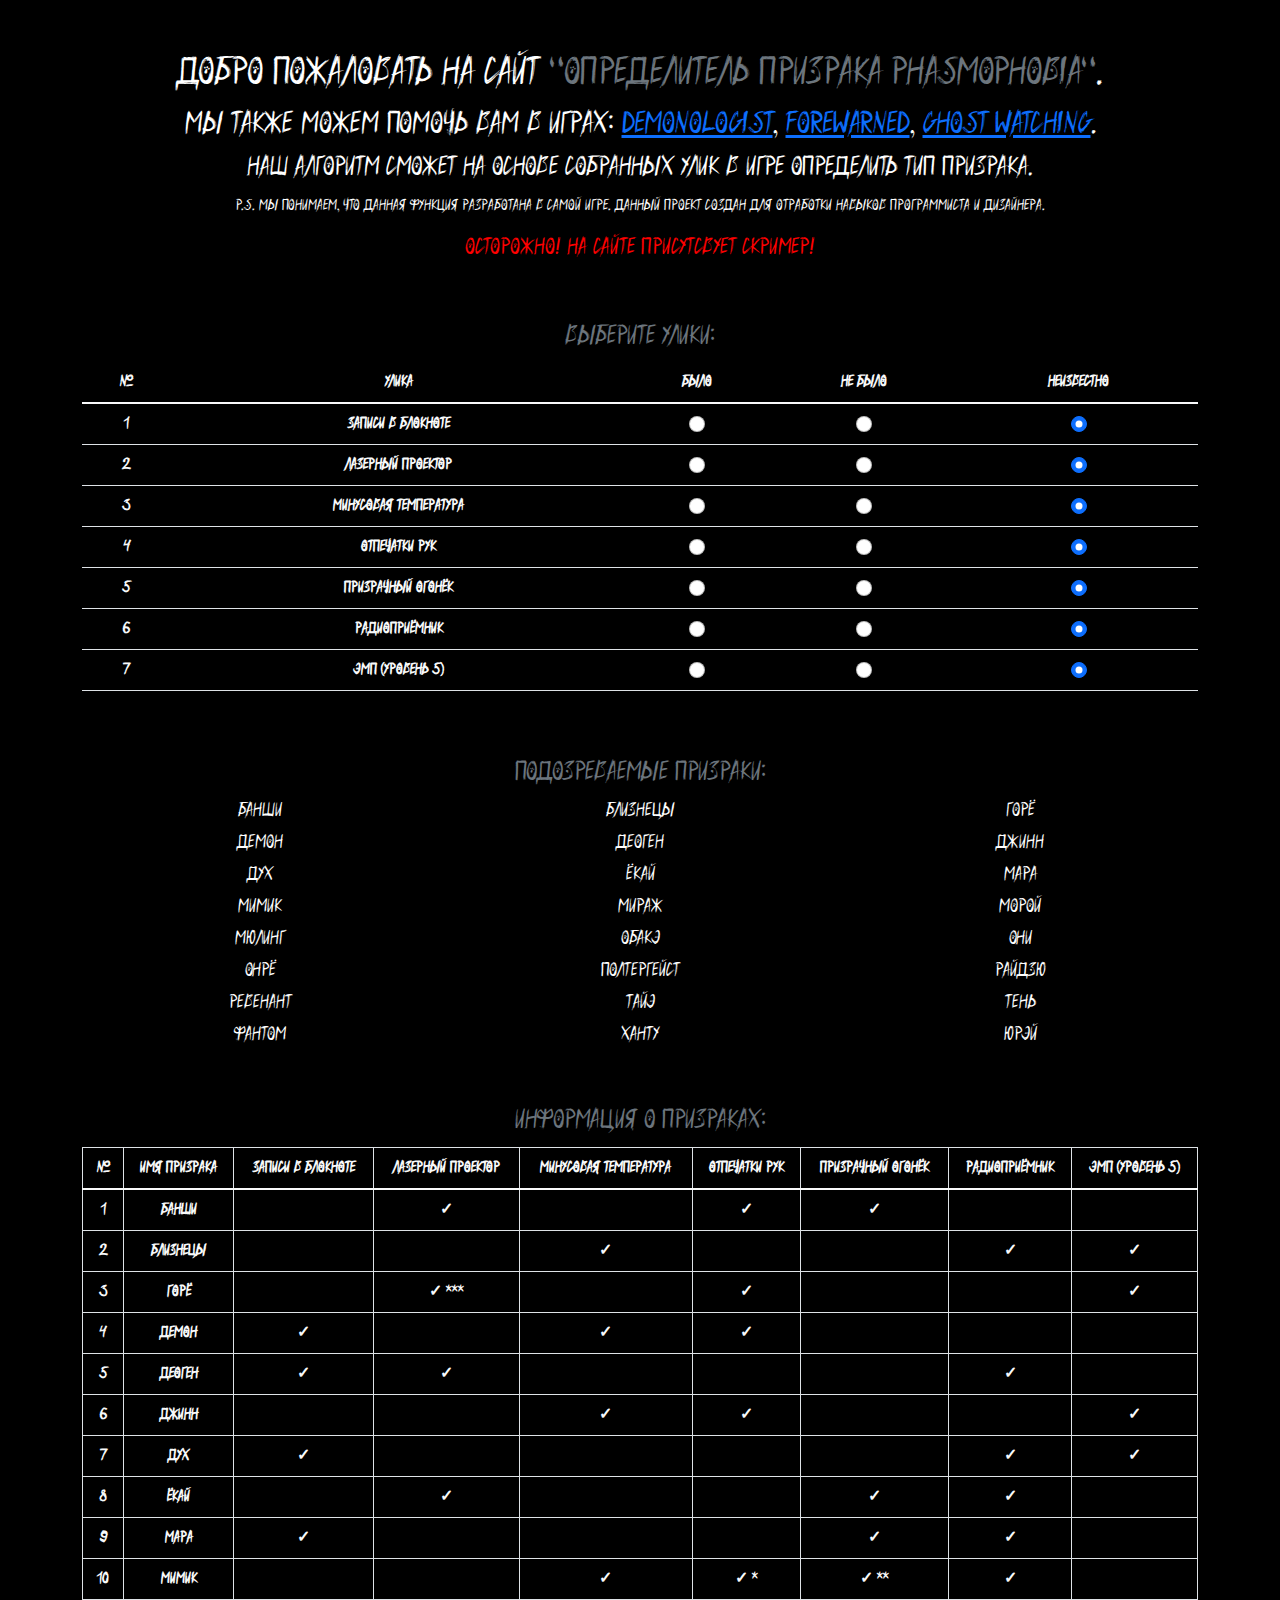
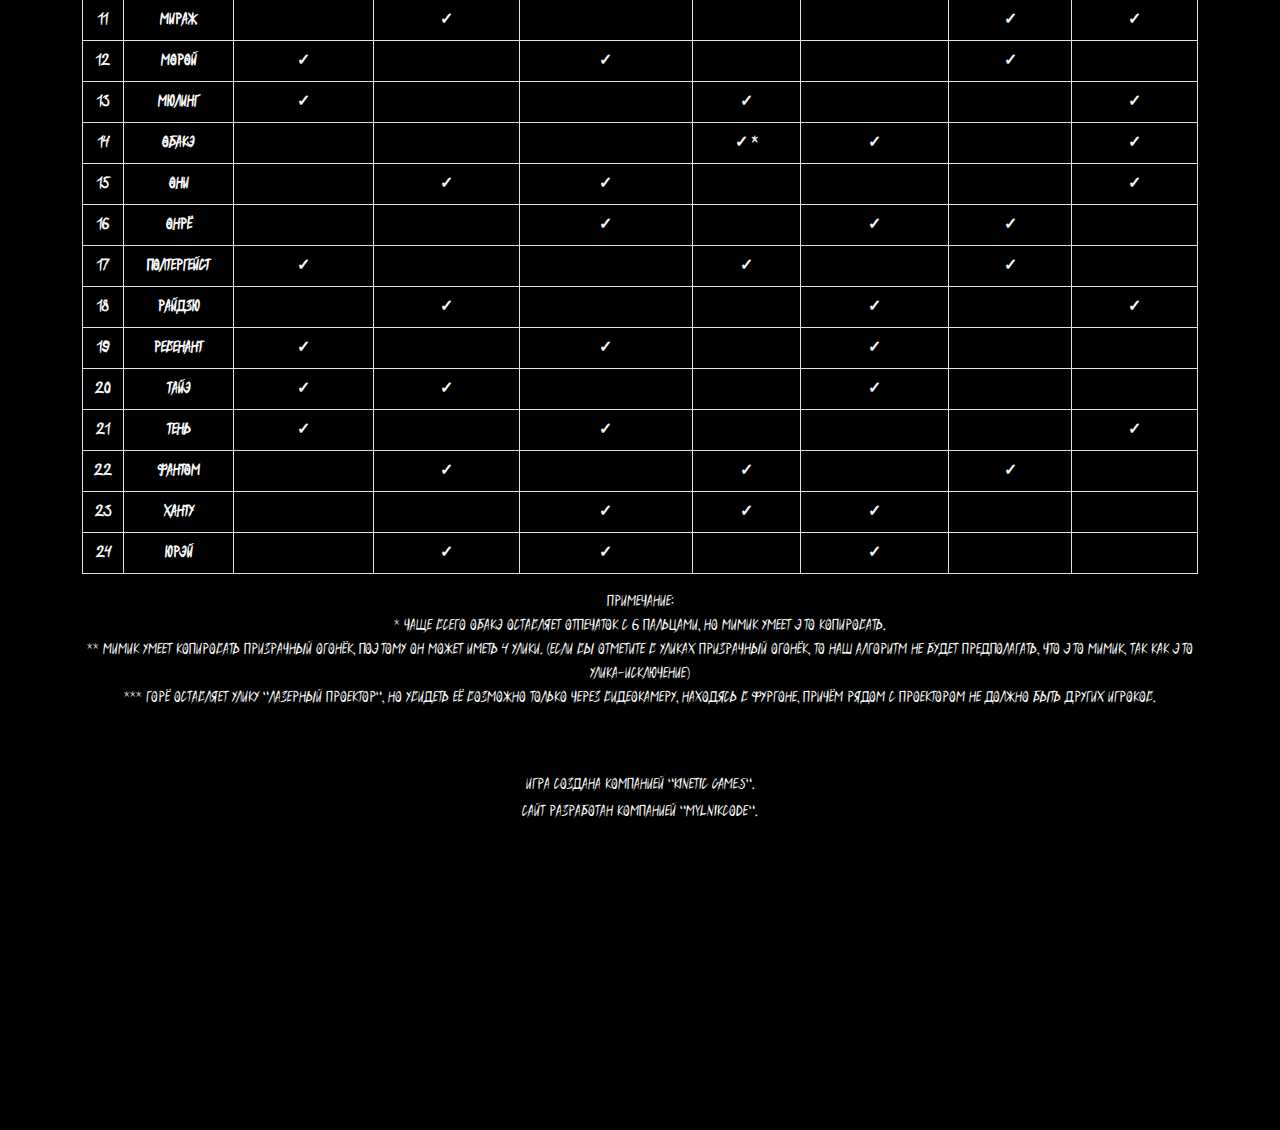
<file: index.html>
<!DOCTYPE html>
<html>

<head>
    <meta charset="UTF-8">
    <meta http-equiv="X-UA-Compatible" content="IE=edge">
    <meta name="viewport" content="width=device-width, initial-scale=1.0">
    <link rel="shortcut icon" href="img/favicon.ico" type="image/x-icon">
    <link rel="stylesheet" href="css/bootstrap.min.css">
    <link rel="stylesheet" href="css/Phasmophobia.css">
    <title>Определитель призрака Phasmophobia</title>
</head>

<body class="text-center">
    <header>
        <div class="container">
            <div class="row">
                <div class="col-12">
                    <h1>Добро пожаловать на сайт <span class="text-secondary">"Определитель призрака
                            Phasmophobia"</span>.</h1>
                    <h2>Мы также можем помочь вам в играх: <a href="Demonologist.html">Demonologist</a>, <a
                            href="Forewarned.html">Forewarned</a>, <a href="Ghost Watching.html">Ghost Watching</a>.
                    </h2>
                    <h3>Наш алгоритм сможет на основе собранных улик в игре определить тип призрака.</h3>
                    <p>P.S. Мы понимаем, что данная функция разработана в самой игре. Данный проект создан для отработки
                        навыков программиста и дизайнера.</p>
                    <h4 style="color: red;">Осторожно! На сайте присутсвует скример!</h4>
                </div>
            </div>
        </div>
    </header>
    <section style="display: none;" id="screamer">
        <div class="container">
            <div class="row">
                <div class="col-12">
                    <img src="img/Скример Phasmophobia.png" alt="Скример">
                    <audio src="img/Скример.mp3" autoplay="autoplay"></audio>
                </div>
            </div>
        </div>
    </section>
    <section>
        <div class="container">
            <div class="row">
                <div class="col-12">
                    <h3 class="text-secondary">Выберите улики:</h3>
                    <table class="table text-light">
                        <thead>
                            <tr>
                                <th scope="col">№</th>
                                <th scope="col">Улика</th>
                                <th scope="col">Было</th>
                                <th scope="col">Не было</th>
                                <th scope="col">Неизвестно</th>
                            </tr>
                        </thead>
                        <tbody>
                            <tr>
                                <th>1</th>
                                <th>Записи в блокноте</th>
                                <td><input class="form-check-input" type="radio" name="Bloknot" id="b_yes"
                                        onchange="Check()"></td>
                                <td><input class="form-check-input" type="radio" name="Bloknot" id="b_no"
                                        onchange="Check()"></td>
                                <td><input class="form-check-input" type="radio" name="Bloknot" id="b"
                                        onchange="Check()" checked></td>
                            </tr>
                            <tr>
                                <th>2</th>
                                <th>Лазерный проектор</th>
                                <td><input class="form-check-input" type="radio" name="Proektor" id="p_yes"
                                        onchange="Check()"></td>
                                <td><input class="form-check-input" type="radio" name="Proektor" id="p_no"
                                        onchange="Check()"></td>
                                <td><input class="form-check-input" type="radio" name="Proektor" id="p"
                                        onchange="Check()" checked></td>
                            </tr>
                            <tr>
                                <th>3</th>
                                <th>Минусовая температура</th>
                                <td><input class="form-check-input" type="radio" name="Temperatura" id="t_yes"
                                        onchange="Check()"></td>
                                <td><input class="form-check-input" type="radio" name="Temperatura" id="t_no"
                                        onchange="Check()"></td>
                                <td><input class="form-check-input" type="radio" name="Temperatura" id="t"
                                        onchange="Check()" checked></td>
                            </tr>
                            <tr>
                                <th>4</th>
                                <th>Отпечатки рук</th>
                                <td><input class="form-check-input" type="radio" name="Otpechatki" id="ot_yes"
                                        onchange="Check()"></td>
                                <td><input class="form-check-input" type="radio" name="Otpechatki" id="ot_no"
                                        onchange="Check()"></td>
                                <td><input class="form-check-input" type="radio" name="Otpechatki" id="ot"
                                        onchange="Check()" checked></td>
                            </tr>
                            <tr>
                                <th>5</th>
                                <th>Призрачный огонёк</th>
                                <td><input class="form-check-input" type="radio" name="Ogonek" id="og_yes"
                                        onchange="Check()"></td>
                                <td><input class="form-check-input" type="radio" name="Ogonek" id="og_no"
                                        onchange="Check()"></td>
                                <td><input class="form-check-input" type="radio" name="Ogonek" id="og"
                                        onchange="Check()" checked></td>
                            </tr>
                            <tr>
                                <th>6</th>
                                <th>Радиоприёмник</th>
                                <td><input class="form-check-input" type="radio" name="Radiopriemnik" id="r_yes"
                                        onchange="Check()"></td>
                                <td><input class="form-check-input" type="radio" name="Radiopriemnik" id="r_no"
                                        onchange="Check()"></td>
                                <td><input class="form-check-input" type="radio" name="Radiopriemnik" id="r"
                                        onchange="Check()" checked></td>
                            </tr>
                            <tr>
                                <th>7</th>
                                <th>ЭМП (уровень 5)</th>
                                <td><input class="form-check-input" type="radio" name="EMP" id="e_yes"
                                        onchange="Check()"></td>
                                <td><input class="form-check-input" type="radio" name="EMP" id="e_no"
                                        onchange="Check()"></td>
                                <td><input class="form-check-input" type="radio" name="EMP" id="e" onchange="Check()"
                                        checked></td>
                            </tr>
                        </tbody>
                    </table>
                </div>
            </div>
        </div>
    </section>
    <section>
        <div class="container">
            <div class="row">
                <div class="col-12">
                    <h3 class="text-secondary">Подозреваемые призраки:</h3>
                </div>
                <div class="col-xl-4 col-md-6 col-sm-12" id="banshy">
                    <h5>Банши</h5>
                </div>
                <div class="col-xl-4 col-md-6 col-sm-12" id="blyznechy">
                    <h5>Близнецы</h5>
                </div>
                <div class="col-xl-4 col-md-6 col-sm-12" id="gore">
                    <h5>Горё</h5>
                </div>
                <div class="col-xl-4 col-md-6 col-sm-12" id="demon">
                    <h5>Демон</h5>
                </div>
                <div class="col-xl-4 col-md-6 col-sm-12" id="deogen">
                    <h5>Деоген</h5>
                </div>
                <div class="col-xl-4 col-md-6 col-sm-12" id="dzinn">
                    <h5>Джинн</h5>
                </div>
                <div class="col-xl-4 col-md-6 col-sm-12" id="duh">
                    <h5>Дух</h5>
                </div>
                <div class="col-xl-4 col-md-6 col-sm-12" id="ekay">
                    <h5>Ёкай</h5>
                </div>
                <div class="col-xl-4 col-md-6 col-sm-12" id="mara">
                    <h5>Мара</h5>
                </div>
                <div class="col-xl-4 col-md-6 col-sm-12" id="mimik">
                    <h5>Мимик</h5>
                </div>
                <div class="col-xl-4 col-md-6 col-sm-12" id="miraz">
                    <h5>Мираж</h5>
                </div>
                <div class="col-xl-4 col-md-6 col-sm-12" id="moroy">
                    <h5>Морой</h5>
                </div>
                <div class="col-xl-4 col-md-6 col-sm-12" id="mulling">
                    <h5>Мюлинг</h5>
                </div>
                <div class="col-xl-4 col-md-6 col-sm-12" id="obake">
                    <h5>Обакэ</h5>
                </div>
                <div class="col-xl-4 col-md-6 col-sm-12" id="oni">
                    <h5>Они</h5>
                </div>
                <div class="col-xl-4 col-md-6 col-sm-12" id="onre">
                    <h5>Онрё</h5>
                </div>
                <div class="col-xl-4 col-md-6 col-sm-12" id="poltergeist">
                    <h5>Полтергейст</h5>
                </div>
                <div class="col-xl-4 col-md-6 col-sm-12" id="raydzu">
                    <h5>Райдзю</h5>
                </div>
                <div class="col-xl-4 col-md-6 col-sm-12" id="revenant">
                    <h5>Ревенант</h5>
                </div>
                <div class="col-xl-4 col-md-6 col-sm-12" id="taye">
                    <h5>Тайэ</h5>
                </div>
                <div class="col-xl-4 col-md-6 col-sm-12" id="ten">
                    <h5>Тень</h5>
                </div>
                <div class="col-xl-4 col-md-6 col-sm-12" id="fantom">
                    <h5>Фантом</h5>
                </div>
                <div class="col-xl-4 col-md-6 col-sm-12" id="hantu">
                    <h5>Ханту</h5>
                </div>
                <div class="col-xl-4 col-md-6 col-sm-12" id="yurey">
                    <h5>Юрэй</h5>
                </div>
            </div>
        </div>
    </section>
    <section>
        <div class="container">
            <div class="row">
                <div class="col-12">
                    <h3 class="text-secondary">Информация о призраках:</h3>
                    <table class="table table-bordered text-light">
                        <thead>
                            <tr>
                                <th scope="col">№</th>
                                <th scope="col">Имя призрака</th>
                                <th scope="col">Записи в блокноте</th>
                                <th scope="col">Лазерный проектор</th>
                                <th scope="col">Минусовая температура</th>
                                <th scope="col">Отпечатки рук</th>
                                <th scope="col">Призрачный огонёк</th>
                                <th scope="col">Радиоприёмник</th>
                                <th scope="col">ЭМП (уровень 5)</th>
                            </tr>
                        </thead>
                        <tbody>
                            <tr>
                                <th>1</th>
                                <th>Банши</th>
                                <th></th>
                                <th>✓</th>
                                <th></th>
                                <th>✓</th>
                                <th>✓</th>
                                <th></th>
                                <th></th>
                            </tr>
                            <tr>
                                <th>2</th>
                                <th>Близнецы</th>
                                <th></th>
                                <th></th>
                                <th>✓</th>
                                <th></th>
                                <th></th>
                                <th>✓</th>
                                <th>✓</th>
                            </tr>
                            <tr>
                                <th>3</th>
                                <th>Горё</th>
                                <th></th>
                                <th>✓ ***</th>
                                <th></th>
                                <th>✓</th>
                                <th></th>
                                <th></th>
                                <th>✓</th>
                            </tr>
                            <tr>
                                <th>4</th>
                                <th>Демон</th>
                                <th>✓</th>
                                <th></th>
                                <th>✓</th>
                                <th>✓</th>
                                <th></th>
                                <th></th>
                                <th></th>
                            </tr>
                            <tr>
                                <th>5</th>
                                <th>Деоген</th>
                                <th>✓</th>
                                <th>✓</th>
                                <th></th>
                                <th></th>
                                <th></th>
                                <th>✓</th>
                                <th></th>
                            </tr>
                            <tr>
                                <th>6</th>
                                <th>Джинн</th>
                                <th></th>
                                <th></th>
                                <th>✓</th>
                                <th>✓</th>
                                <th></th>
                                <th></th>
                                <th>✓</th>
                            </tr>
                            <tr>
                                <th>7</th>
                                <th>Дух</th>
                                <th>✓</th>
                                <th></th>
                                <th></th>
                                <th></th>
                                <th></th>
                                <th>✓</th>
                                <th>✓</th>
                            </tr>
                            <tr>
                                <th>8</th>
                                <th>Ёкай</th>
                                <th></th>
                                <th>✓</th>
                                <th></th>
                                <th></th>
                                <th>✓</th>
                                <th>✓</th>
                                <th></th>
                            </tr>
                            <tr>
                                <th>9</th>
                                <th>Мара</th>
                                <th>✓</th>
                                <th></th>
                                <th></th>
                                <th></th>
                                <th>✓</th>
                                <th>✓</th>
                                <th></th>
                            </tr>
                            <tr>
                                <th>10</th>
                                <th>Мимик</th>
                                <th></th>
                                <th></th>
                                <th>✓</th>
                                <th>✓ *</th>
                                <th>✓ **</th>
                                <th>✓</th>
                                <th></th>
                            </tr>
                            <tr>
                                <th>11</th>
                                <th>Мираж</th>
                                <th></th>
                                <th>✓</th>
                                <th></th>
                                <th></th>
                                <th></th>
                                <th>✓</th>
                                <th>✓</th>
                            </tr>
                            <tr>
                                <th>12</th>
                                <th>Морой</th>
                                <th>✓</th>
                                <th></th>
                                <th>✓</th>
                                <th></th>
                                <th></th>
                                <th>✓</th>
                                <th></th>
                            </tr>
                            <tr>
                                <th>13</th>
                                <th>Мюлинг</th>
                                <th>✓</th>
                                <th></th>
                                <th></th>
                                <th>✓</th>
                                <th></th>
                                <th></th>
                                <th>✓</th>
                            </tr>
                            <tr>
                                <th>14</th>
                                <th>Обакэ</th>
                                <th></th>
                                <th></th>
                                <th></th>
                                <th>✓ *</th>
                                <th>✓</th>
                                <th></th>
                                <th>✓</th>
                            </tr>
                            <tr>
                                <th>15</th>
                                <th>Они</th>
                                <th></th>
                                <th>✓</th>
                                <th>✓</th>
                                <th></th>
                                <th></th>
                                <th></th>
                                <th>✓</th>
                            </tr>
                            <tr>
                                <th>16</th>
                                <th>Онрё</th>
                                <th></th>
                                <th></th>
                                <th>✓</th>
                                <th></th>
                                <th>✓</th>
                                <th>✓</th>
                                <th></th>
                            </tr>
                            <tr>
                                <th>17</th>
                                <th>Полтергейст</th>
                                <th>✓</th>
                                <th></th>
                                <th></th>
                                <th>✓</th>
                                <th></th>
                                <th>✓</th>
                                <th></th>
                            </tr>
                            <tr>
                                <th>18</th>
                                <th>Райдзю</th>
                                <th></th>
                                <th>✓</th>
                                <th></th>
                                <th></th>
                                <th>✓</th>
                                <th></th>
                                <th>✓</th>
                            </tr>
                            <tr>
                                <th>19</th>
                                <th>Ревенант</th>
                                <th>✓</th>
                                <th></th>
                                <th>✓</th>
                                <th></th>
                                <th>✓</th>
                                <th></th>
                                <th></th>
                            </tr>
                            <tr>
                                <th>20</th>
                                <th>Тайэ</th>
                                <th>✓</th>
                                <th>✓</th>
                                <th></th>
                                <th></th>
                                <th>✓</th>
                                <th></th>
                                <th></th>
                            </tr>
                            <tr>
                                <th>21</th>
                                <th>Тень</th>
                                <th>✓</th>
                                <th></th>
                                <th>✓</th>
                                <th></th>
                                <th></th>
                                <th></th>
                                <th>✓</th>
                            </tr>
                            <tr>
                                <th>22</th>
                                <th>Фантом</th>
                                <th></th>
                                <th>✓</th>
                                <th></th>
                                <th>✓</th>
                                <th></th>
                                <th>✓</th>
                                <th></th>
                            </tr>
                            <tr>
                                <th>23</th>
                                <th>Ханту</th>
                                <th></th>
                                <th></th>
                                <th>✓</th>
                                <th>✓</th>
                                <th>✓</th>
                                <th></th>
                                <th></th>
                            </tr>
                            <tr>
                                <th>24</th>
                                <th>Юрэй</th>
                                <th></th>
                                <th>✓</th>
                                <th>✓</th>
                                <th></th>
                                <th>✓</th>
                                <th></th>
                                <th></th>
                            </tr>
                        </tbody>
                    </table>
                    <p>Примечание:<br>
                        * Чаще всего Обакэ оставляет отпечаток с 6 пальцами, но Мимик умеет это
                        копировать.<br>
                        ** Мимик умеет копировать призрачный огонёк, поэтому он может иметь 4
                        улики. (Если вы отметите в уликах призрачный огонёк, то наш алгоритм НЕ будет предполагать, что
                        это Мимик, так как это улика-исключение)<br>
                        *** Горё оставляет улику "Лазерный проектор", но увидеть её возможно только через
                        видеокамеру, находясь в фургоне, причём рядом с проектором не должно быть других игроков.</p>
                </div>
            </div>
        </div>
    </section>
    <footer>
        <div class="container">
            <div class="row">
                <div class="col-12">
                    <h6>Игра создана компанией "Kinetic Games".</h6>
                    <h6>Сайт разработан компанией "MylnikCode".</h6>
                </div>
            </div>
        </div>
    </footer>
    <script src="js/Phasmophobia.js"></script>
    <script>
        onscroll = function () {
            if (window.scrollY + 1 >= document.documentElement.scrollHeight - document.documentElement.clientHeight) {
                document.getElementById("screamer").style.display = "block"
                window.scrollTo(0, 0);
                var audio = new Audio()
                audio.src = 'img/Скример.mp3'
                audio.autoplay = true
                setTimeout(() => document.getElementById("screamer").style.display = "none", 1500);
            }
        };

    </script>
</body>

</html>
</file>
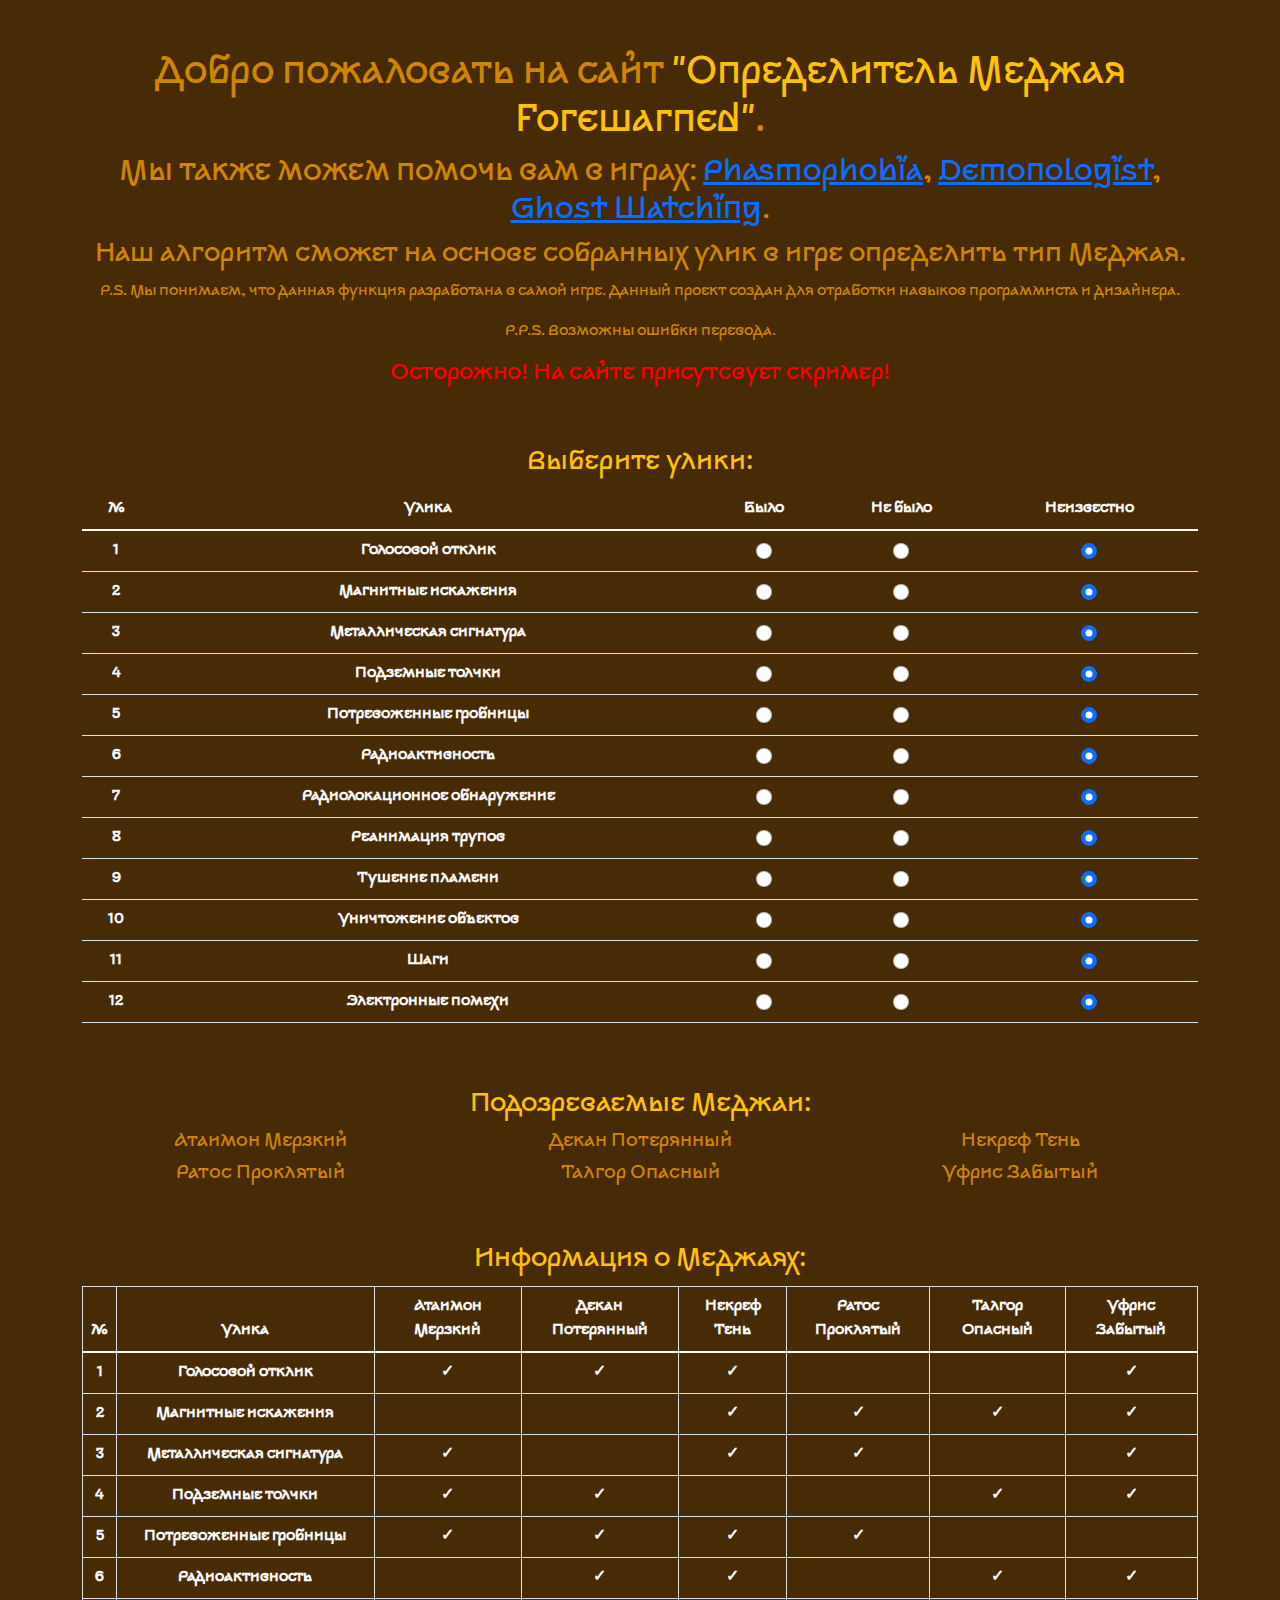
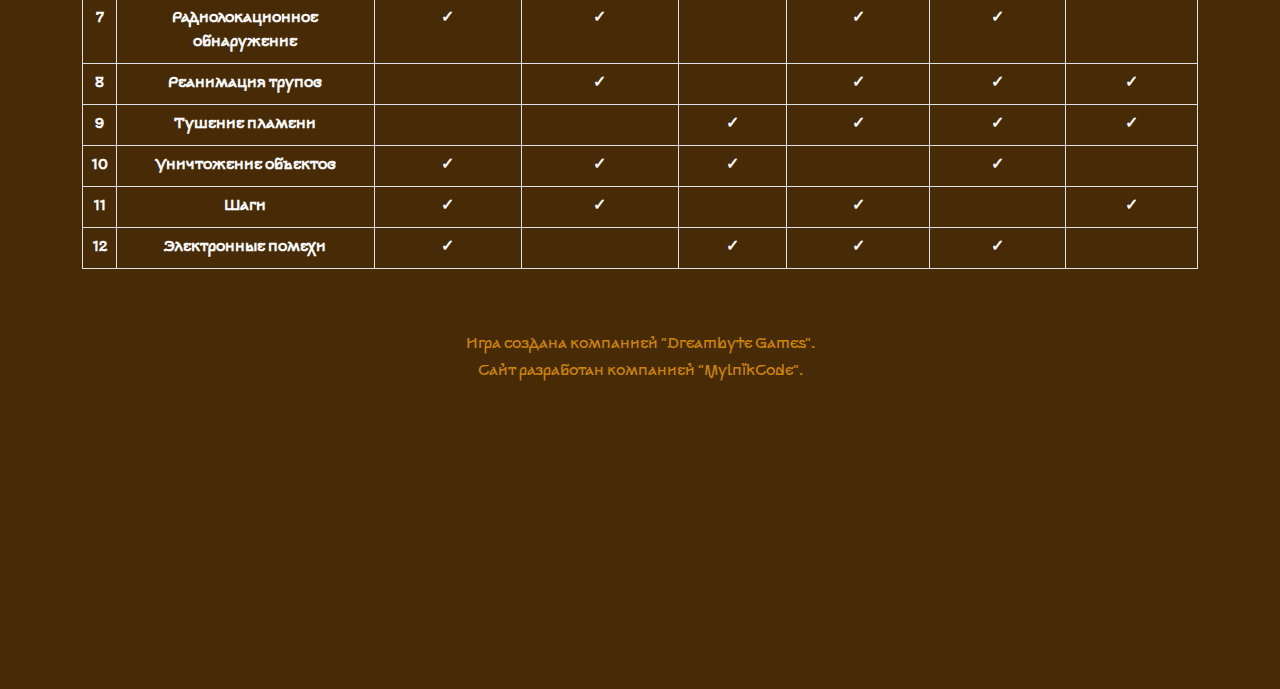
<file: Forewarned.html>
<!DOCTYPE html>
<html>

<head>
    <meta charset="UTF-8">
    <meta http-equiv="X-UA-Compatible" content="IE=edge">
    <meta name="viewport" content="width=device-width, initial-scale=1.0">
    <link rel="shortcut icon" href="img/favicon.ico" type="image/x-icon">
    <link rel="stylesheet" href="css/bootstrap.min.css">
    <link rel="stylesheet" href="css/Forewarned.css">
    <title>Определитель Меджая Forewarned</title>
</head>

<body class="text-center">
    <header>
        <div class="container">
            <div class="row">
                <div class="col-12">
                    <h1>Добро пожаловать на сайт <span class="text-warning">"Определитель Меджая
                            Forewarned"</span>.</h1>
                    <h2>Мы также можем помочь вам в играх: <a href="index.html">Phasmophobia</a>, <a
                            href="Demonologist.html">Demonologist</a>, <a href="Ghost Watching.html">Ghost Watching</a>.
                    </h2>
                    <h3>Наш алгоритм сможет на основе собранных улик в игре определить тип Меджая.</h3>
                    <p>P.S. Мы понимаем, что данная функция разработана в самой игре. Данный проект создан для отработки
                        навыков программиста и дизайнера.</p>
                    <p>P.P.S. Возможны ошибки перевода.</p>
                    <h4 style="color: red;">Осторожно! На сайте присутсвует скример!</h4>
                </div>
            </div>
        </div>
    </header>
    <section style="display: none;" id="screamer">
        <div class="container">
            <div class="row">
                <div class="col-12">
                    <img src="img/Скример Forewarned.png" alt="Скример">
                    <audio src="img/Скример.mp3" autoplay="autoplay"></audio>
                </div>
            </div>
        </div>
    </section>
    <section>
        <div class="container">
            <div class="row">
                <div class="col-12">
                    <h3 class="text-warning">Выберите улики:</h3>
                    <table class="table text-light">
                        <thead>
                            <tr>
                                <th scope="col">№</th>
                                <th scope="col">Улика</th>
                                <th scope="col">Было</th>
                                <th scope="col">Не было</th>
                                <th scope="col">Неизвестно</th>
                            </tr>
                        </thead>
                        <tbody>
                            <tr>
                                <th>1</th>
                                <th>Голосовой отклик</th>
                                <td><input class="form-check-input" type="radio" name="Golos" id="go_yes"
                                        onchange="Check()">
                                </td>
                                <td><input class="form-check-input" type="radio" name="Golos" id="go_no"
                                        onchange="Check()">
                                </td>
                                <td><input class="form-check-input" type="radio" name="Golos" id="go" onchange="Check()"
                                        checked></td>
                            </tr>
                            <tr>
                                <th>2</th>
                                <th>Магнитные искажения</th>
                                <td><input class="form-check-input" type="radio" name="Magnit" id="mi_yes"
                                        onchange="Check()">
                                </td>
                                <td><input class="form-check-input" type="radio" name="Magnit" id="mi_no"
                                        onchange="Check()">
                                </td>
                                <td><input class="form-check-input" type="radio" name="Magnit" id="mi"
                                        onchange="Check()" checked></td>
                            </tr>
                            <tr>
                                <th>3</th>
                                <th>Металлическая сигнатура</th>
                                <td><input class="form-check-input" type="radio" name="Metall" id="ms_yes"
                                        onchange="Check()">
                                </td>
                                <td><input class="form-check-input" type="radio" name="Metall" id="ms_no"
                                        onchange="Check()">
                                </td>
                                <td><input class="form-check-input" type="radio" name="Metall" id="ms"
                                        onchange="Check()" checked></td>
                            </tr>
                            <tr>
                                <th>4</th>
                                <th>Подземные толчки</th>
                                <td><input class="form-check-input" type="radio" name="Tolchki" id="pt_yes"
                                        onchange="Check()">
                                </td>
                                <td><input class="form-check-input" type="radio" name="Tolchki" id="pt_no"
                                        onchange="Check()">
                                </td>
                                <td><input class="form-check-input" type="radio" name="Tolchki" id="pt"
                                        onchange="Check()" checked></td>
                            </tr>
                            <tr>
                                <th>5</th>
                                <th>Потревоженные гробницы</th>
                                <td><input class="form-check-input" type="radio" name="Grob" id="pg_yes"
                                        onchange="Check()">
                                </td>
                                <td><input class="form-check-input" type="radio" name="Grob" id="pg_no"
                                        onchange="Check()">
                                </td>
                                <td><input class="form-check-input" type="radio" name="Grob" id="pg" onchange="Check()"
                                        checked></td>
                            </tr>
                            <tr>
                                <th>6</th>
                                <th>Радиоактивность</th>
                                <td><input class="form-check-input" type="radio" name="Radioactivnost" id="padio_yes"
                                        onchange="Check()">
                                </td>
                                <td><input class="form-check-input" type="radio" name="Radioactivnost" id="padio_no"
                                        onchange="Check()">
                                </td>
                                <td><input class="form-check-input" type="radio" name="Radioactivnost" id="padio"
                                        onchange="Check()" checked></td>
                            </tr>
                            <tr>
                                <th>7</th>
                                <th>Радиолокационное обнаружение</th>
                                <td><input class="form-check-input" type="radio" name="RadioLocation" id="ro_yes"
                                        onchange="Check()">
                                </td>
                                <td><input class="form-check-input" type="radio" name="RadioLocation" id="ro_no"
                                        onchange="Check()">
                                </td>
                                <td><input class="form-check-input" type="radio" name="RadioLocation" id="ro"
                                        onchange="Check()" checked></td>
                            </tr>
                            <tr>
                                <th>8</th>
                                <th>Реанимация трупов</th>
                                <td><input class="form-check-input" type="radio" name="Trup" id="rt_yes"
                                        onchange="Check()">
                                </td>
                                <td><input class="form-check-input" type="radio" name="Trup" id="rt_no"
                                        onchange="Check()">
                                </td>
                                <td><input class="form-check-input" type="radio" name="Trup" id="rt" onchange="Check()"
                                        checked></td>
                            </tr>
                            <tr>
                                <th>9</th>
                                <th>Тушение пламени</th>
                                <td><input class="form-check-input" type="radio" name="Plamya" id="tp_yes"
                                        onchange="Check()">
                                </td>
                                <td><input class="form-check-input" type="radio" name="Plamya" id="tp_no"
                                        onchange="Check()">
                                </td>
                                <td><input class="form-check-input" type="radio" name="Plamya" id="tp"
                                        onchange="Check()" checked></td>
                            </tr>
                            <tr>
                                <th>10</th>
                                <th>Уничтожение объектов</th>
                                <td><input class="form-check-input" type="radio" name="Objects" id="uo_yes"
                                        onchange="Check()">
                                </td>
                                <td><input class="form-check-input" type="radio" name="Objects" id="uo_no"
                                        onchange="Check()">
                                </td>
                                <td><input class="form-check-input" type="radio" name="Objects" id="uo"
                                        onchange="Check()" checked></td>
                            </tr>
                            <tr>
                                <th>11</th>
                                <th>Шаги</th>
                                <td><input class="form-check-input" type="radio" name="Shagi" id="steps_yes"
                                        onchange="Check()">
                                </td>
                                <td><input class="form-check-input" type="radio" name="Shagi" id="steps_no"
                                        onchange="Check()">
                                </td>
                                <td><input class="form-check-input" type="radio" name="Shagi" id="steps"
                                        onchange="Check()" checked></td>
                            </tr>
                            <tr>
                                <th>12</th>
                                <th>Электронные помехи</th>
                                <td><input class="form-check-input" type="radio" name="Pomehi" id="ep_yes"
                                        onchange="Check()">
                                </td>
                                <td><input class="form-check-input" type="radio" name="Pomehi" id="ep_no"
                                        onchange="Check()">
                                </td>
                                <td><input class="form-check-input" type="radio" name="Pomehi" id="ep"
                                        onchange="Check()" checked></td>
                            </tr>
                        </tbody>
                    </table>
                </div>
            </div>
        </div>
    </section>
    <section>
        <div class="container">
            <div class="row">
                <div class="col-12">
                    <h3 class="text-warning">Подозреваемые Меджаи:</h3>
                </div>
                <div class="col-xl-4 col-md-6 col-sm-12" id="ataimon">
                    <h5>Атаимон Мерзкий</h5>
                </div>
                <div class="col-xl-4 col-md-6 col-sm-12" id="dekan">
                    <h5>Декан Потерянный</h5>
                </div>
                <div class="col-xl-4 col-md-6 col-sm-12" id="nekref">
                    <h5>Некреф Тень</h5>
                </div>
                <div class="col-xl-4 col-md-6 col-sm-12" id="ratos">
                    <h5>Ратос Проклятый</h5>
                </div>
                <div class="col-xl-4 col-md-6 col-sm-12" id="talgor">
                    <h5>Талгор Опасный</h5>
                </div>
                <div class="col-xl-4 col-md-6 col-sm-12" id="ufris">
                    <h5>Уфрис Забытый</h5>
                </div>
            </div>
        </div>
    </section>
    <section>
        <div class="container">
            <div class="row">
                <div class="col-12">
                    <h3 class="text-warning">Информация о Меджаях:</h3>
                    <table class="table table-bordered text-light">
                        <thead>
                            <tr>
                                <th scope="col">№</th>
                                <th scope="col">Улика</th>
                                <th scope="col">Атаимон Мерзкий</th>
                                <th scope="col">Декан Потерянный</th>
                                <th scope="col">Некреф Тень</th>
                                <th scope="col">Ратос Проклятый</th>
                                <th scope="col">Талгор Опасный</th>
                                <th scope="col">Уфрис Забытый</th>
                            </tr>
                        </thead>
                        <tbody>
                            <tr>
                                <th>1</th>
                                <th>Голосовой отклик</th>
                                <th>✓</th>
                                <th>✓</th>
                                <th>✓</th>
                                <th></th>
                                <th></th>
                                <th>✓</th>
                            </tr>
                            <tr>
                                <th>2</th>
                                <th>Магнитные искажения</th>
                                <th></th>
                                <th></th>
                                <th>✓</th>
                                <th>✓</th>
                                <th>✓</th>
                                <th>✓</th>
                            </tr>
                            <tr>
                                <th>3</th>
                                <th>Металлическая сигнатура</th>
                                <th>✓</th>
                                <th></th>
                                <th>✓</th>
                                <th>✓</th>
                                <th></th>
                                <th>✓</th>
                            </tr>
                            <tr>
                                <th>4</th>
                                <th>Подземные толчки</th>
                                <th>✓</th>
                                <th>✓</th>
                                <th></th>
                                <th></th>
                                <th>✓</th>
                                <th>✓</th>
                            </tr>
                            <tr>
                                <th>5</th>
                                <th>Потревоженные гробницы</th>
                                <th>✓</th>
                                <th>✓</th>
                                <th>✓</th>
                                <th>✓</th>
                                <th></th>
                                <th></th>
                            </tr>
                            <tr>
                                <th>6</th>
                                <th>Радиоактивность</th>
                                <th></th>
                                <th>✓</th>
                                <th>✓</th>
                                <th></th>
                                <th>✓</th>
                                <th>✓</th>
                            </tr>
                            <tr>
                                <th>7</th>
                                <th>Радиолокационное обнаружение</th>
                                <th>✓</th>
                                <th>✓</th>
                                <th></th>
                                <th>✓</th>
                                <th>✓</th>
                                <th></th>
                            </tr>
                            <tr>
                                <th>8</th>
                                <th>Реанимация трупов</th>
                                <th></th>
                                <th>✓</th>
                                <th></th>
                                <th>✓</th>
                                <th>✓</th>
                                <th>✓</th>
                            </tr>
                            <tr>
                                <th>9</th>
                                <th>Тушение пламени</th>
                                <th></th>
                                <th></th>
                                <th>✓</th>
                                <th>✓</th>
                                <th>✓</th>
                                <th>✓</th>
                            </tr>
                            <tr>
                                <th>10</th>
                                <th>Уничтожение объектов</th>
                                <th>✓</th>
                                <th>✓</th>
                                <th>✓</th>
                                <th></th>
                                <th>✓</th>
                                <th></th>
                            </tr>
                            <tr>
                                <th>11</th>
                                <th>Шаги</th>
                                <th>✓</th>
                                <th>✓</th>
                                <th></th>
                                <th>✓</th>
                                <th></th>
                                <th>✓</th>
                            </tr>
                            <tr>
                                <th>12</th>
                                <th>Электронные помехи</th>
                                <th>✓</th>
                                <th></th>
                                <th>✓</th>
                                <th>✓</th>
                                <th>✓</th>
                                <th></th>
                            </tr>
                        </tbody>
                    </table>
                </div>
            </div>
        </div>
    </section>
    <footer>
        <div class="container">
            <div class="row">
                <div class="col-12">
                    <h6>Игра создана компанией "Dreambyte Games".</h6>
                    <h6>Сайт разработан компанией "MylnikCode".</h6>
                </div>
            </div>
        </div>
    </footer>
    <script src="js/Forewarned.js"></script>
    <script>
        onscroll = function () {
            if (window.scrollY + 1 >= document.documentElement.scrollHeight - document.documentElement.clientHeight) {
                document.getElementById("screamer").style.display = "block"
                window.scrollTo(0, 0);
                var audio = new Audio()
                audio.src = 'img/Скример.mp3'
                audio.autoplay = true
                setTimeout(() => document.getElementById("screamer").style.display = "none", 1500);
            }
        };

    </script>
</body>

</html>
</file>
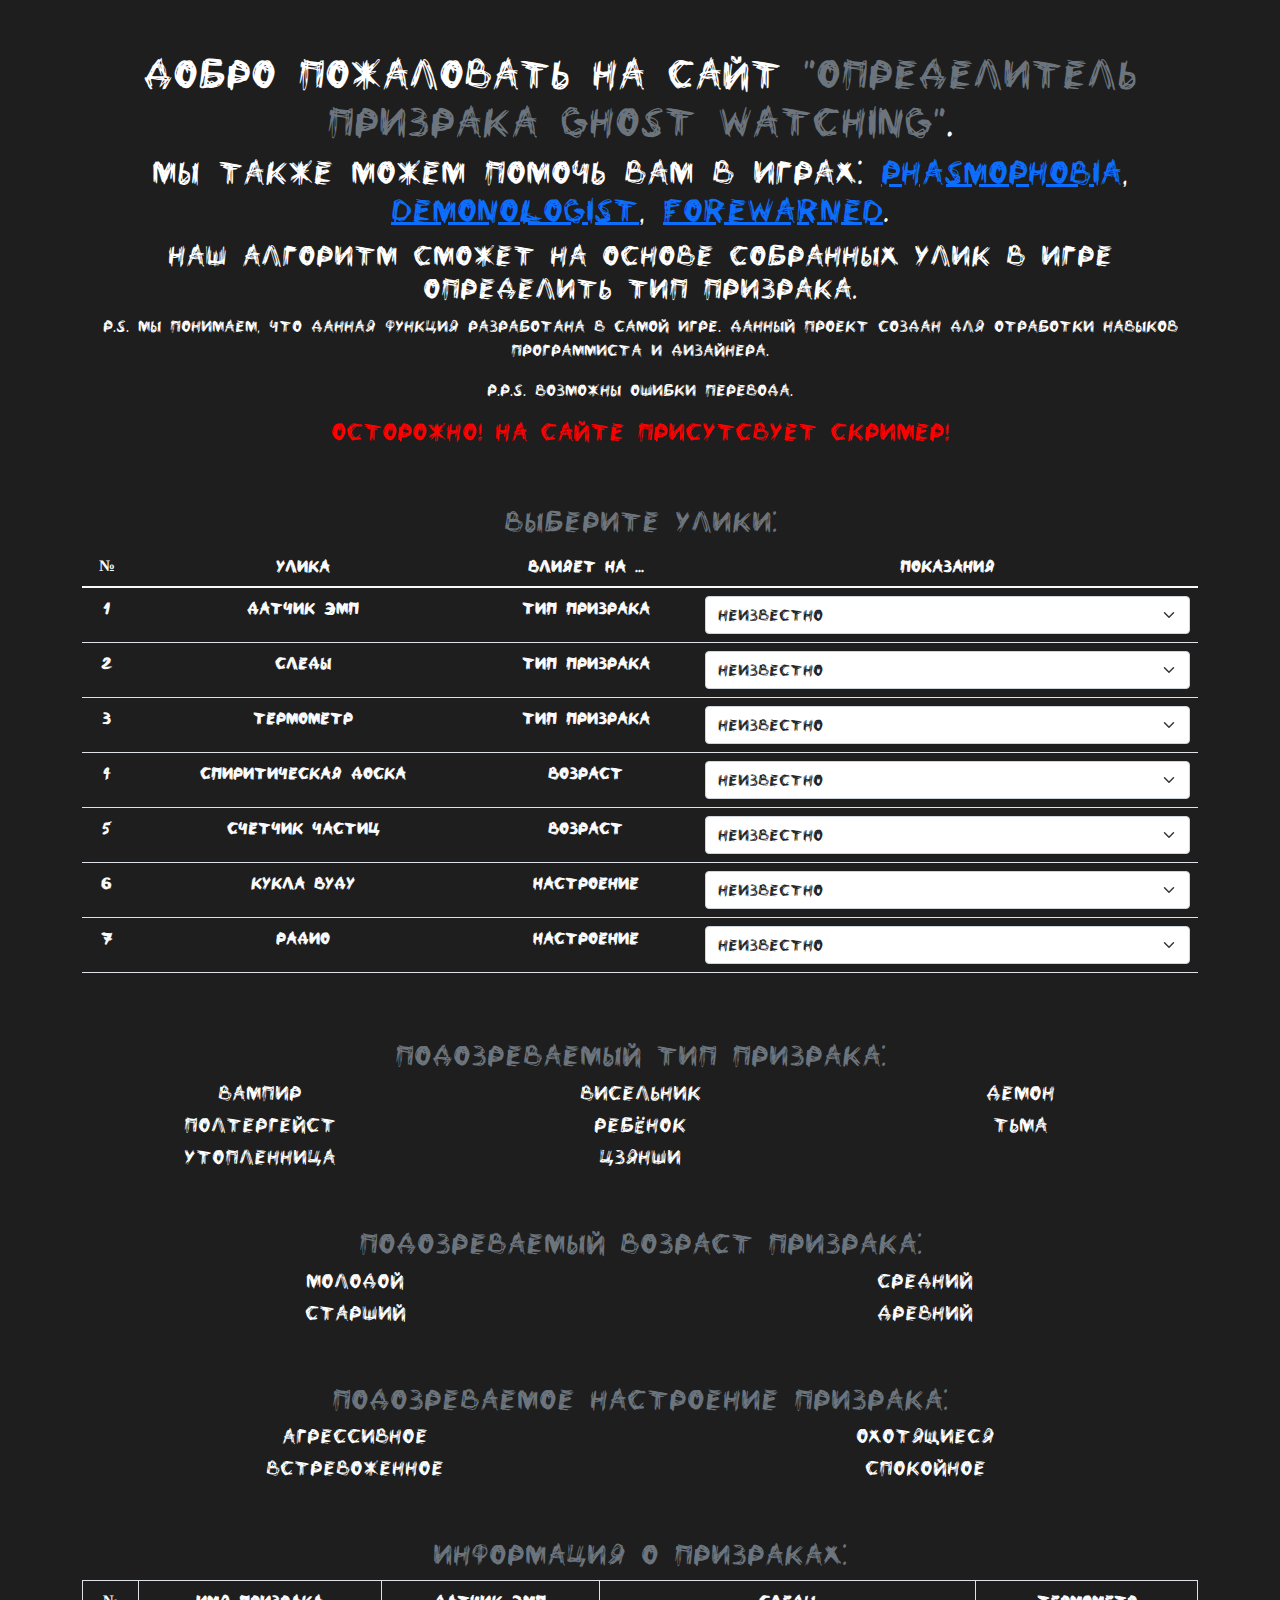
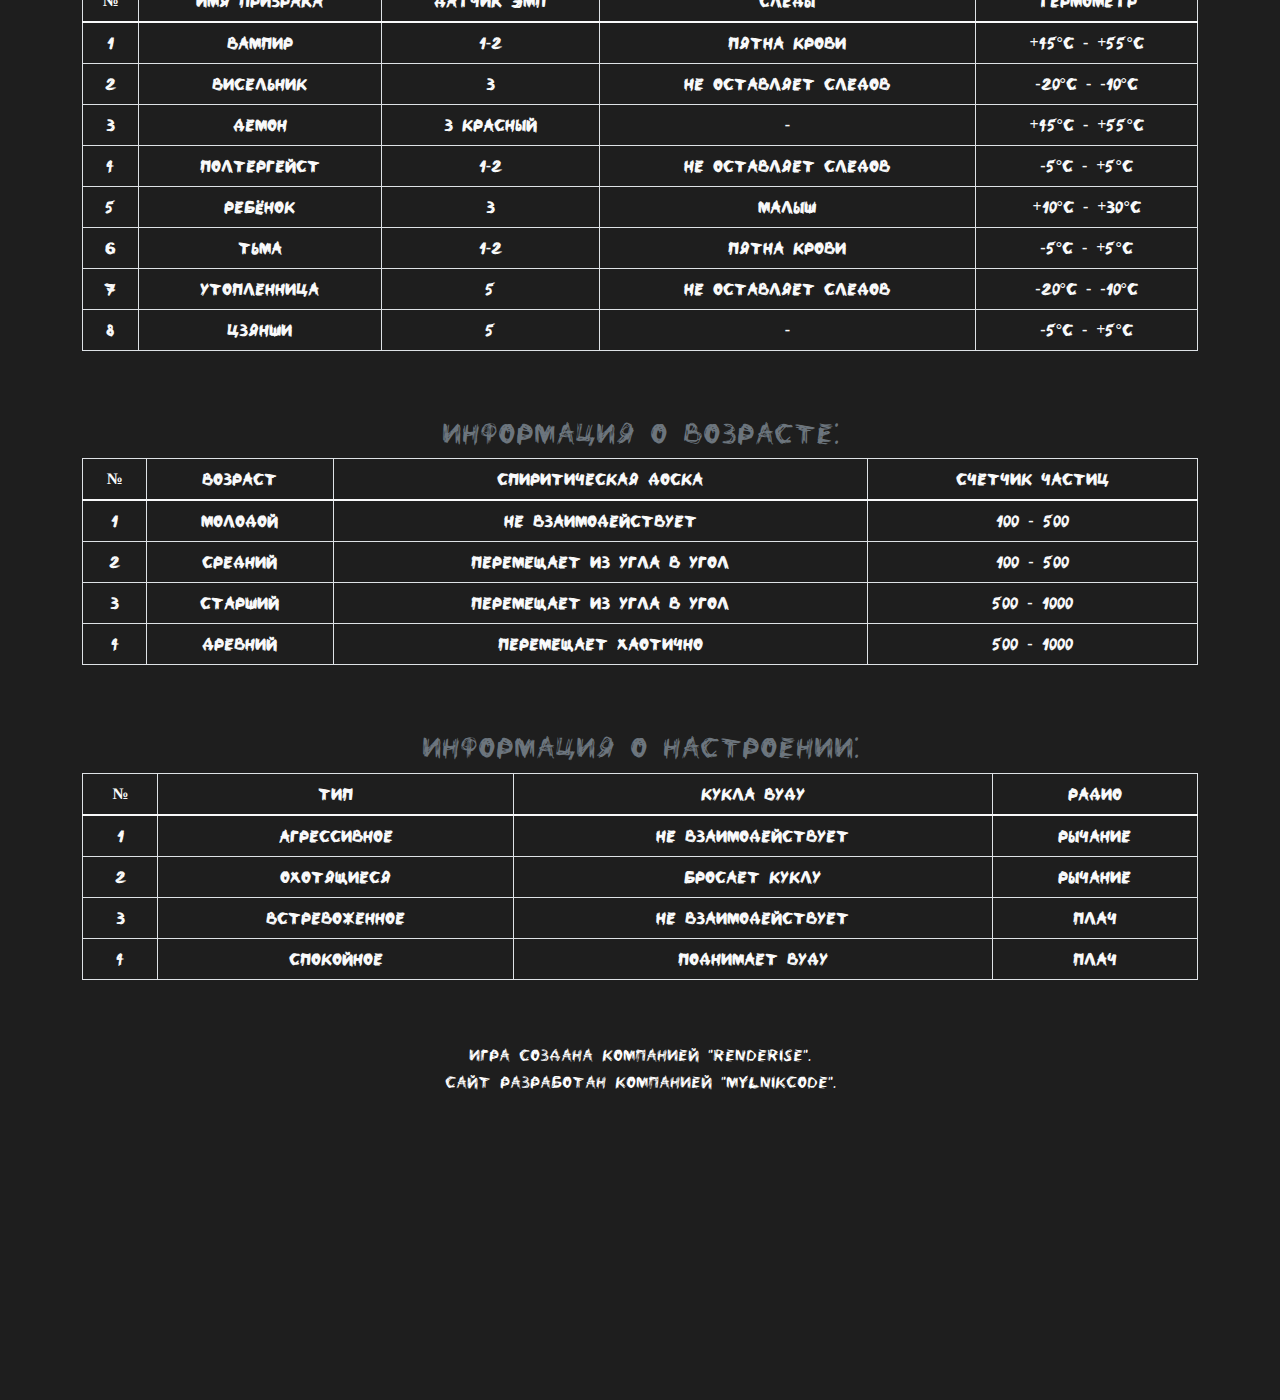
<file: Ghost Watching.html>
<!DOCTYPE html>
<html>

<head>
    <meta charset="UTF-8">
    <meta http-equiv="X-UA-Compatible" content="IE=edge">
    <meta name="viewport" content="width=device-width, initial-scale=1.0">
    <link rel="shortcut icon" href="img/favicon.ico" type="image/x-icon">
    <link rel="stylesheet" href="css/bootstrap.min.css">
    <link rel="stylesheet" href="css/Ghost Watching.css">
    <title>Определитель призрака Ghost Watching</title>
</head>

<body class="text-center">
    <header>
        <div class="container">
            <div class="row">
                <div class="col-12">
                    <h1>Добро пожаловать на сайт <span class="text-secondary">"Определитель призрака
                            Ghost Watching"</span>.</h1>
                    <h2>Мы также можем помочь вам в играх: <a href="index.html">Phasmophobia</a>, <a
                            href="Demonologist.html">Demonologist</a>, <a href="Forewarned.html">Forewarned</a>.</h2>
                    <h3>Наш алгоритм сможет на основе собранных улик в игре определить тип призрака.</h3>
                    <p>P.S. Мы понимаем, что данная функция разработана в самой игре. Данный проект создан для отработки
                        навыков программиста и дизайнера.</p>
                    <p>P.P.S. Возможны ошибки перевода.</p>
                    <h4 style="color: red;">Осторожно! На сайте присутсвует скример!</h4>
                </div>
            </div>
        </div>
    </header>
    <section style="display: none;" id="screamer">
        <div class="container">
            <div class="row">
                <div class="col-12">
                    <img src="img/Скример Ghost Watching.png" alt="Скример">
                    <audio src="img/Скример.mp3" autoplay="autoplay"></audio>
                </div>
            </div>
        </div>
    </section>
    <section>
        <div class="container">
            <div class="row">
                <div class="col-12">
                    <h3 class="text-secondary">Выберите улики:</h3>
                    <table class="table text-light">
                        <thead>
                            <tr>
                                <th scope="col">№</th>
                                <th scope="col">Улика</th>
                                <th scope="col">Влияет на ...</th>
                                <th scope="col">Показания</th>
                            </tr>
                        </thead>
                        <tbody>
                            <tr>
                                <th>1</th>
                                <th>Датчик ЭМП</th>
                                <th>Тип призрака</th>
                                <td>
                                    <select class="form-select" id="EDS" onchange="Check()">
                                        <option selected>Неизвестно</option>
                                        <option value="1-2">1-2</option>
                                        <option value="3">3</option>
                                        <option value="3 RED">3 КРАСНЫЙ</option>
                                        <option value="5">5</option>
                                    </select>
                                </td>
                            </tr>
                            <tr>
                                <th>2</th>
                                <th>Следы</th>
                                <th>Тип призрака</th>
                                <td>
                                    <select class="form-select" id="Sled" onchange="Check()">
                                        <option selected>Неизвестно</option>
                                        <option value="no">Не оставляет следов</option>
                                        <option value="baby">Малыш</option>
                                        <option value="pentagramma">Пентаграмма</option>
                                        <option value="blood">Пятна крови</option>
                                    </select>
                                </td>
                            </tr>
                            <tr>
                                <th>3</th>
                                <th>Термометр</th>
                                <th>Тип призрака</th>
                                <td>
                                    <select class="form-select" id="Termometr" onchange="Check()">
                                        <option selected>Неизвестно</option>
                                        <option value="-20-10">-20°C - -10°C</option>
                                        <option value="-5+5">-5°C - +5°C</option>
                                        <option value="+10+30">+10°C - +30°C</option>
                                        <option value="+45+55">+45°C - +55°C</option>
                                    </select>
                                </td>
                            </tr>
                            <tr>
                                <th>4</th>
                                <th>Спиритическая доска</th>
                                <th>Возраст</th>
                                <td>
                                    <select class="form-select" id="Doska" onchange="Check()">
                                        <option selected>Неизвестно</option>
                                        <option value="no">Не взаимодействует</option>
                                        <option value="storona">Перемещает из угла в угол</option>
                                        <option value="random">Перемещает хаотично</option>
                                    </select>
                                </td>
                            </tr>
                            <tr>
                                <th>5</th>
                                <th>Счетчик частиц</th>
                                <th>Возраст</th>
                                <td>
                                    <select class="form-select" id="Chastycy" onchange="Check()">
                                        <option selected>Неизвестно</option>
                                        <option value="100-500">100 - 500</option>
                                        <option value="500-1000">500 - 1000</option>
                                    </select>
                                </td>
                            </tr>
                            <tr>
                                <th>6</th>
                                <th>Кукла Вуду</th>
                                <th>Настроение</th>
                                <td>
                                    <select class="form-select" id="Vudu" onchange="Check()">
                                        <option selected>Неизвестно</option>
                                        <option value="no">Не взаимодействует</option>
                                        <option value="brosok">Бросает куклу</option>
                                        <option value="podyem">Поднмает куклу</option>
                                    </select>
                                </td>
                            </tr>
                            <tr>
                                <th>7</th>
                                <th>Радио</th>
                                <th>Настроение</th>
                                <td>
                                    <select class="form-select" id="Radio" onchange="Check()">
                                        <option selected>Неизвестно</option>
                                        <option value="plach">Плач</option>
                                        <option value="ryk">Рычание</option>
                                    </select>
                                </td>
                            </tr>
                        </tbody>
                    </table>
                </div>
            </div>
        </div>
    </section>
    <section>
        <div class="container">
            <div class="row">
                <div class="col-12">
                    <h3 class="text-secondary">Подозреваемый тип призрака:</h3>
                </div>
                <div class="col-xl-4 col-md-6 col-sm-12" id="vampyr">
                    <h5>Вампир</h5>
                </div>
                <div class="col-xl-4 col-md-6 col-sm-12" id="viselnik">
                    <h5>Висельник</h5>
                </div>
                <div class="col-xl-4 col-md-6 col-sm-12" id="demon">
                    <h5>Демон</h5>
                </div>
                <div class="col-xl-4 col-md-6 col-sm-12" id="poltergeist">
                    <h5>Полтергейст</h5>
                </div>
                <div class="col-xl-4 col-md-6 col-sm-12" id="rebenok">
                    <h5>Ребёнок</h5>
                </div>
                <div class="col-xl-4 col-md-6 col-sm-12" id="temnota">
                    <h5>Тьма</h5>
                </div>
                <div class="col-xl-4 col-md-6 col-sm-12" id="utopnik">
                    <h5>Утопленница</h5>
                </div>
                <div class="col-xl-4 col-md-6 col-sm-12" id="czyanshy">
                    <h5>Цзянши</h5>
                </div>
            </div>
        </div>
    </section>
    <section>
        <div class="container">
            <div class="row">
                <div class="col-12">
                    <h3 class="text-secondary">Подозреваемый возраст призрака:</h3>
                </div>
                <div class="col-xl-6 col-md-6 col-sm-12" id="age1">
                    <h5>Молодой</h5>
                </div>
                <div class="col-xl-6 col-md-6 col-sm-12" id="age2">
                    <h5>Средний</h5>
                </div>
                <div class="col-xl-6 col-md-6 col-sm-12" id="age3">
                    <h5>Старший</h5>
                </div>
                <div class="col-xl-6 col-md-6 col-sm-12" id="age4">
                    <h5>Древний</h5>
                </div>
            </div>
        </div>
    </section>
    <section>
        <div class="container">
            <div class="row">
                <div class="col-12">
                    <h3 class="text-secondary">Подозреваемое настроение призрака:</h3>
                </div>
                <div class="col-xl-6 col-md-6 col-sm-12" id="angry">
                    <h5>Агрессивное</h5>
                </div>
                <div class="col-xl-6 col-md-6 col-sm-12" id="obsessive">
                    <h5>Охотящиеся</h5>
                </div>
                <div class="col-xl-6 col-md-6 col-sm-12" id="concerned">
                    <h5>Встревоженное</h5>
                </div>
                <div class="col-xl-6 col-md-6 col-sm-12" id="calm">
                    <h5>Спокойное</h5>
                </div>
            </div>
        </div>
    </section>
    <section>
        <div class="container">
            <div class="row">
                <div class="col-12">
                    <h3 class="text-secondary">Информация о призраках:</h3>
                    <table class="table table-bordered text-light">
                        <thead>
                            <tr>
                                <th scope="col">№</th>
                                <th scope="col">Имя призрака</th>
                                <th scope="col">Датчик ЭМП</th>
                                <th scope="col">Следы</th>
                                <th scope="col">Термометр</th>
                            </tr>
                        </thead>
                        <tbody>
                            <tr>
                                <th>1</th>
                                <th>Вампир</th>
                                <th>1-2</th>
                                <th>Пятна крови</th>
                                <th>+45°C - +55°C</th>
                            </tr>
                            <tr>
                                <th>2</th>
                                <th>Висельник</th>
                                <th>3</th>
                                <th>Не оставляет следов</th>
                                <th>-20°C - -10°C</th>
                            </tr>
                            <tr>
                                <th>3</th>
                                <th>Демон</th>
                                <th>3 КРАСНЫЙ</th>
                                <th>-</th>
                                <th>+45°C - +55°C</th>
                            </tr>
                            <tr>
                                <th>4</th>
                                <th>Полтергейст</th>
                                <th>1-2</th>
                                <th>Не оставляет следов</th>
                                <th>-5°C - +5°C</th>
                            </tr>
                            <tr>
                                <th>5</th>
                                <th>Ребёнок</th>
                                <th>3</th>
                                <th>Малыш</th>
                                <th>+10°C - +30°C</th>
                            </tr>
                            <tr>
                                <th>6</th>
                                <th>Тьма</th>
                                <th>1-2</th>
                                <th>Пятна крови</th>
                                <th>-5°C - +5°C</th>
                            </tr>
                            <tr>
                                <th>7</th>
                                <th>Утопленница</th>
                                <th>5</th>
                                <th>Не оставляет следов</th>
                                <th>-20°C - -10°C</th>
                            </tr>
                            <tr>
                                <th>8</th>
                                <th>Цзянши</th>
                                <th>5</th>
                                <th>-</th>
                                <th>-5°C - +5°C</th>
                            </tr>
                        </tbody>
                    </table>
                </div>
            </div>
        </div>
    </section>
    <section>
        <div class="container">
            <div class="row">
                <div class="col-12">
                    <h3 class="text-secondary">Информация о возрасте:</h3>
                    <table class="table table-bordered text-light">
                        <thead>
                            <tr>
                                <th scope="col">№</th>
                                <th scope="col">Возраст</th>
                                <th scope="col">Спиритическая доска</th>
                                <th scope="col">Счетчик частиц</th>
                            </tr>
                        </thead>
                        <tbody>
                            <tr>
                                <th>1</th>
                                <th>Молодой</th>
                                <th>Не взаимодействует</th>
                                <th>100 - 500</th>
                            </tr>
                            <tr>
                                <th>2</th>
                                <th>Средний</th>
                                <th>Перемещает из угла в угол</th>
                                <th>100 - 500</th>
                            </tr>
                            <tr>
                                <th>3</th>
                                <th>Старший</th>
                                <th>Перемещает из угла в угол</th>
                                <th>500 - 1000</th>
                            </tr>
                            <tr>
                                <th>4</th>
                                <th>Древний</th>
                                <th>Перемещает хаотично</th>
                                <th>500 - 1000</th>
                            </tr>
                        </tbody>
                    </table>
                </div>
            </div>
        </div>
    </section>
    <section>
        <div class="container">
            <div class="row">
                <div class="col-12">
                    <h3 class="text-secondary">Информация о настроении:</h3>
                    <table class="table table-bordered text-light">
                        <thead>
                            <tr>
                                <th scope="col">№</th>
                                <th scope="col">Тип</th>
                                <th scope="col">Кукла Вуду</th>
                                <th scope="col">Радио</th>
                            </tr>
                        </thead>
                        <tbody>
                            <tr>
                                <th>1</th>
                                <th>Агрессивное</th>
                                <th>Не взаимодействует</th>
                                <th>Рычание</th>
                            </tr>
                            <tr>
                                <th>2</th>
                                <th>Охотящиеся</th>
                                <th>Бросает куклу</th>
                                <th>Рычание</th>
                            </tr>
                            <tr>
                                <th>3</th>
                                <th>Встревоженное</th>
                                <th>Не взаимодействует</th>
                                <th>Плач</th>
                            </tr>
                            <tr>
                                <th>4</th>
                                <th>Спокойное</th>
                                <th>Поднимает вуду</th>
                                <th>Плач</th>
                            </tr>
                        </tbody>
                    </table>
                </div>
            </div>
        </div>
    </section>
    <footer>
        <div class="container">
            <div class="row">
                <div class="col-12">
                    <h6>Игра создана компанией "Renderise".</h6>
                    <h6>Сайт разработан компанией "MylnikCode".</h6>
                </div>
            </div>
        </div>
    </footer>
    <script src="js/Ghost Watching.js"></script>
    <script>
        onscroll = function () {
            if (window.scrollY + 1 >= document.documentElement.scrollHeight - document.documentElement.clientHeight) {
                document.getElementById("screamer").style.display = "block"
                window.scrollTo(0, 0);
                var audio = new Audio()
                audio.src = 'img/Скример.mp3'
                audio.autoplay = true
                setTimeout(() => document.getElementById("screamer").style.display = "none", 1500);
            }
        };

    </script>
</body>

</html>
</file>
<file: css/Phasmophobia.css>
@font-face {
    font-family: "Pencil";
    src: url("../fonts/Pencil.ttf") format("truetype");
    font-style: normal;
    font-weight: normal;
}

body {
    background-color: black;
    color: white;
    font-family: "Pencil";
}

footer {
    padding-bottom: 300px;
}

header,
section,
footer {
    margin-top: 50px;
}
</file>
<file: css/Forewarned.css>
@font-face {
    font-family: "KyivRegion";
    src: url("../fonts/KyivRegion.ttf") format("truetype");
    font-style: normal;
    font-weight: normal;
}

body {
    background-color: #472a06;
    color: #ce8600;
    font-family: "KyivRegion";
}

footer {
    padding-bottom: 300px;
}

header,
section,
footer {
    margin-top: 50px;
}
</file>
<file: css/Ghost Watching.css>
@font-face {
    font-family: "Ustroke";
    src: url("../fonts/Ustroke.ttf") format("truetype");
    font-style: normal;
    font-weight: normal;
}

body {
    background-color: #1e1e1e;
    color: white;
    font-family: "Ustroke";
}

footer {
    padding-bottom: 300px;
}

header,
section,
footer {
    margin-top: 50px;
}
</file>
